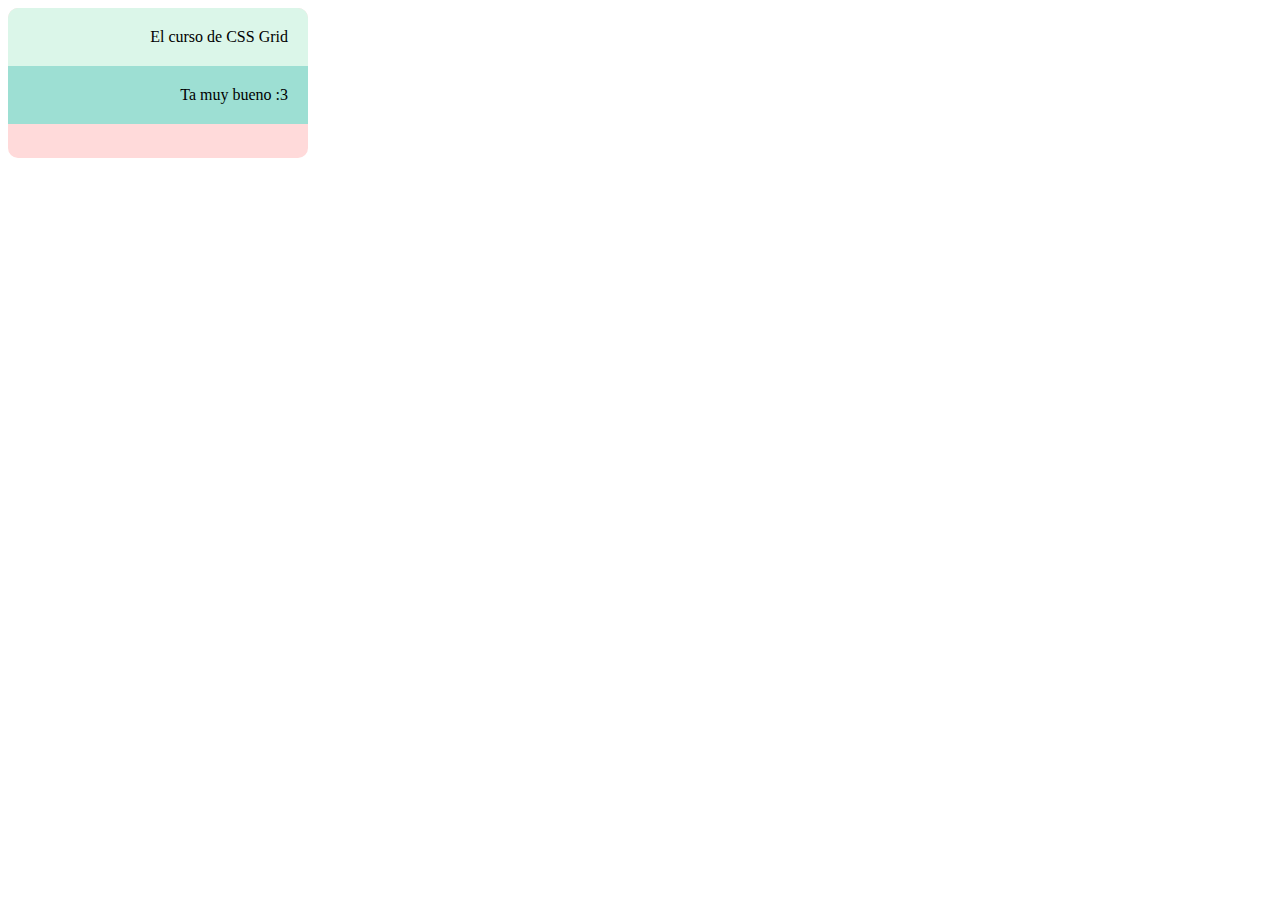
<file: 10 - Modos de escritura y ejes de alineamiento + Reto/index.html>
<!DOCTYPE html>
<html lang="en">
<head>
    <meta charset="UTF-8">
    <meta http-equiv="X-UA-Compatible" content="IE=edge">
    <meta name="viewport" content="width=device-width, initial-scale=1.0">
    <title>Document</title>
    <link rel="stylesheet" href="./style.css">
</head>
<body>
    
    <div class="card">
        <div class="card__header">El curso de CSS Grid</div>
        <div class="card__main">Ta muy bueno :3</div>
    </div>
    
</body>
</html>
</file>
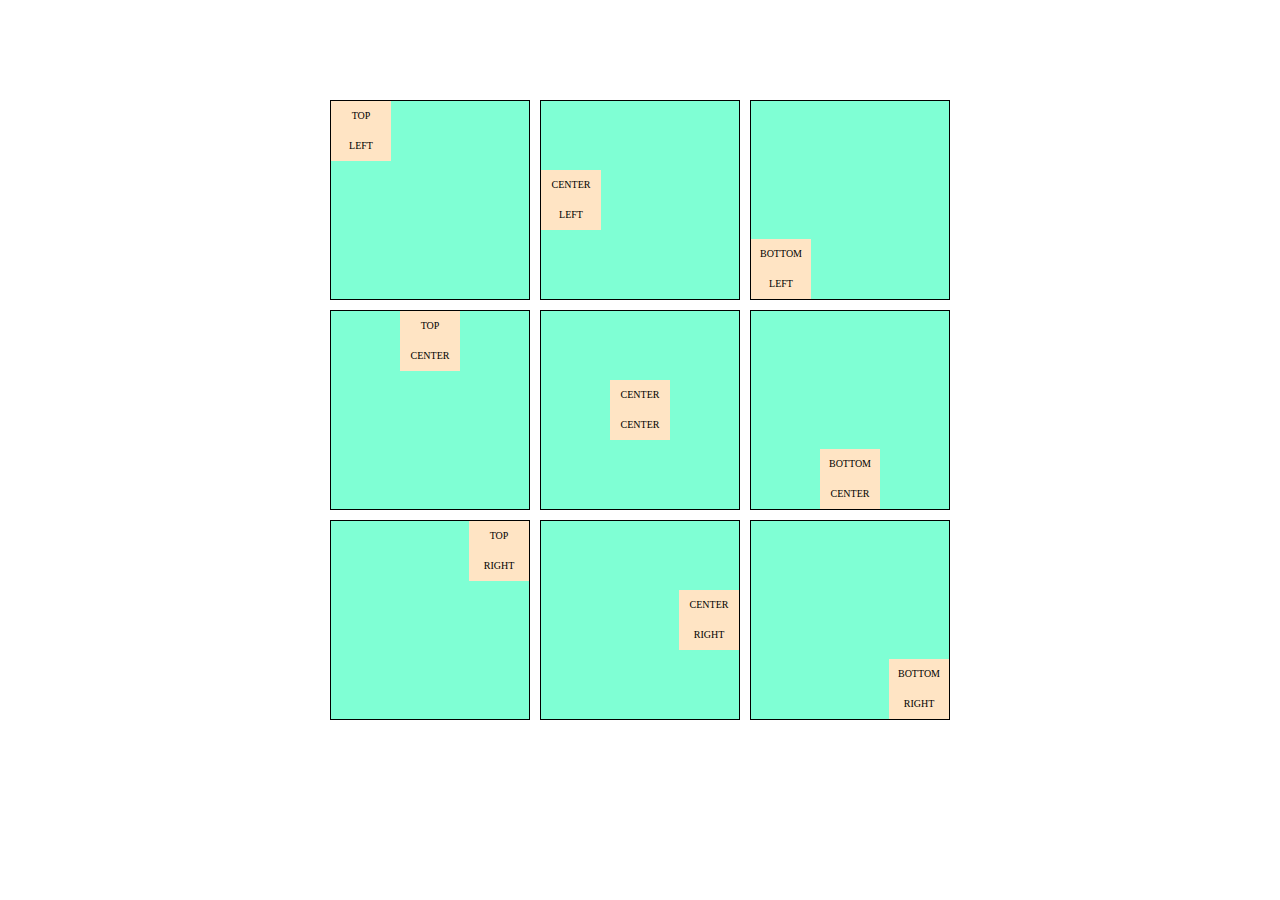
<file: 12 - Tecnicas de alineamiento con Flexbox/index.html>
<!DOCTYPE html>
<html lang="en">
<head>
    <meta charset="UTF-8">
    <meta http-equiv="X-UA-Compatible" content="IE=edge">
    <meta name="viewport" content="width=device-width, initial-scale=1.0">
    <title>Document</title>
    <link rel="stylesheet" href="./style.css">
</head>
<body>

    <header></header>
    <main>
        <div class="container">
            <div class="box-element box-element1">
                <div>
                    TOP<br>LEFT
                </div>
            </div>
            <div class="box-element box-element2">
                <div>
                    CENTER<br>LEFT
                </div>
            </div>
            <div class="box-element box-element3">
                <div>
                    BOTTOM<br>LEFT
                </div>
            </div>
            <div class="box-element box-element4">
                <div>
                    TOP<br>CENTER
                </div>
            </div>
            <div class="box-element box-element5">
                <div>
                    CENTER<br>CENTER
                </div>
            </div>
            <div class="box-element box-element6">
                <div>
                    BOTTOM<br>CENTER
                </div>
            </div>
            <div class="box-element box-element7">
                <div>
                    TOP<br>RIGHT
                </div>
            </div>
            <div class="box-element box-element8">
                <div>
                    CENTER<br>RIGHT
                </div>
            </div>
            <div class="box-element box-element9">
                <div>
                    BOTTOM<br>RIGHT
                </div>
            </div>
        </div>
    </main>
    <footer></footer>
</body>
</html>
</file>
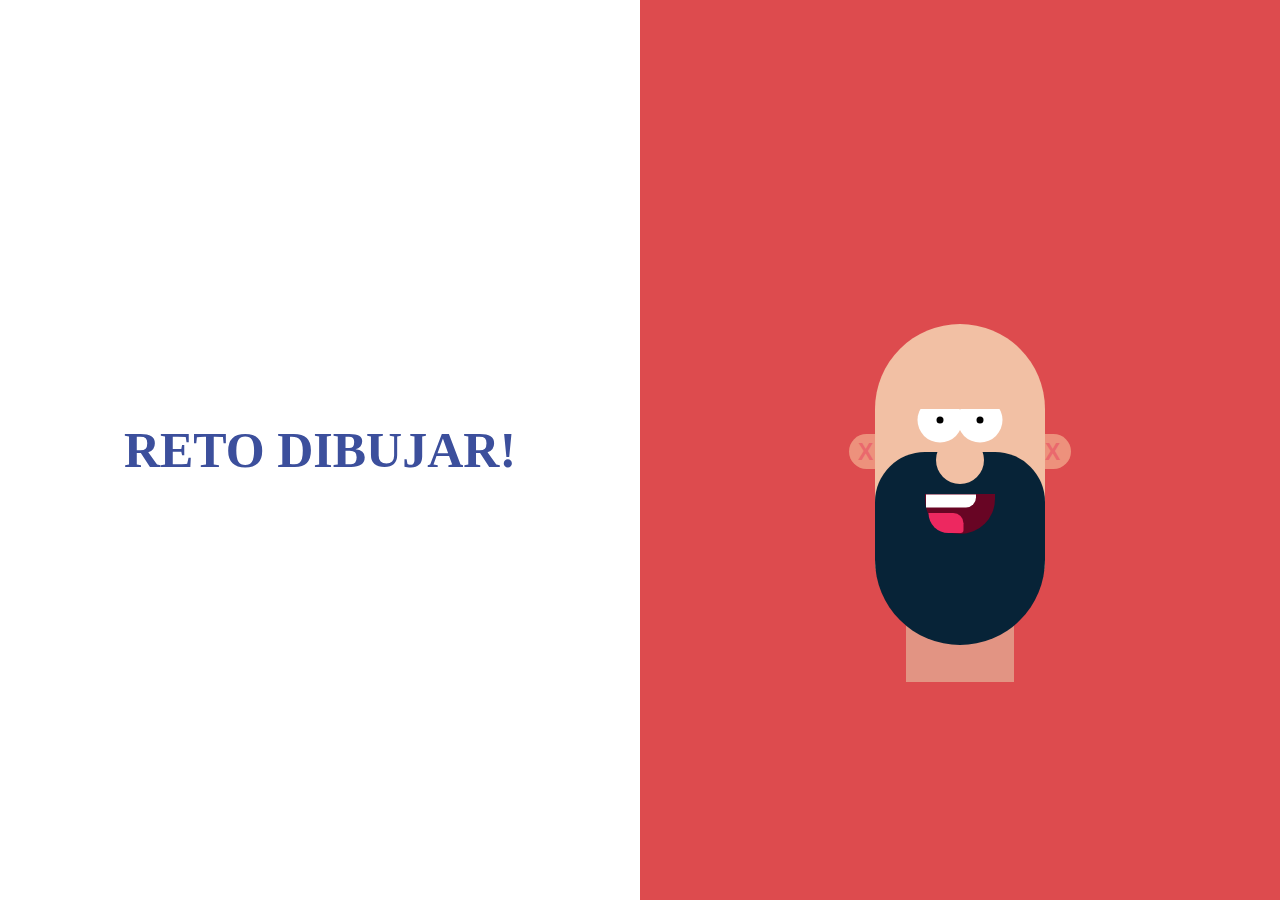
<file: 13 - Dibujemos con CSS + Reto/index.html>
<!DOCTYPE html>
<html lang="en">
<head>
    <meta charset="UTF-8">
    <meta http-equiv="X-UA-Compatible" content="IE=edge">
    <meta name="viewport" content="width=device-width, initial-scale=1.0">
    <title>Document</title>
    <link rel="stylesheet" href="./style.css">
</head>
<body>
    <header></header>
    <main class="main-dibujo">
        
        <section class="contenedor-texto">
            <h1>RETO DIBUJAR!</h1>
        </section> 
        <section class="contenedor-dibujo">
            <div class="dibujo">
                <div class="cabeza">
                    <div class="barba"></div>
                    <div class="nariz"></div>
                    <div class="ojo-izquierdo"></div>
                    <div class="ojo-derecho"></div>
                    <div class="pupila-izquierda"></div>
                    <div class="pupila-derecha"></div>
                    <div class="frente"></div>
                    <div class="boca"></div>
                    <div class="dientes"></div>
                    <div class="lengua"></div>
                    <div class="cuello"></div>
                </div>
                
                <div class="oreja-izquierda">
                    <span class="centro-oreja">
                        X
                    </span>
                </div>
                <div class="oreja oreja-derecha">
                    <span class="centro-oreja">
                        X
                    </span>
                </div>
            </div>
        </section>
    </main>
    <footer></footer>
</body>
</html>
</file>
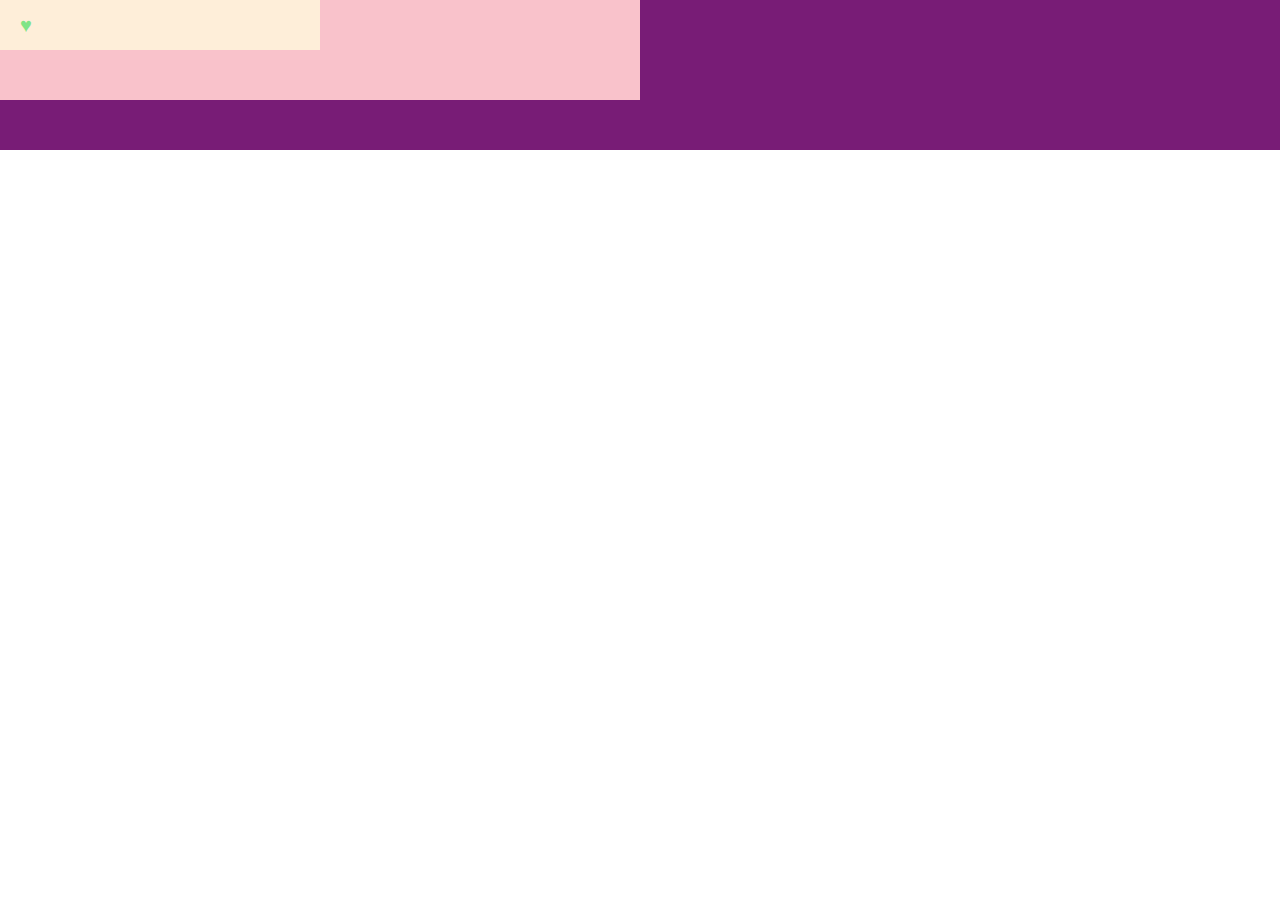
<file: 14 -Grid y las relaciones padre e hijos inmediatos/index.html>
<!DOCTYPE html>
<html lang="en">
<head>
    <meta charset="UTF-8">
    <meta http-equiv="X-UA-Compatible" content="IE=edge">
    <meta name="viewport" content="width=device-width, initial-scale=1.0">
    <title>Document</title>
    <link rel="stylesheet" href="./style.css">
</head>
<body>
    <div class="contenedor">
        <div class="contenedor-violeta">
            <div class="contenedor-rosa">
                <div class="contenedor-amarillo">
                    <span class="corazon-verde">♥</span>
                </div>
            </div>
        </div>
    </div>
</body>
</html>
</file>
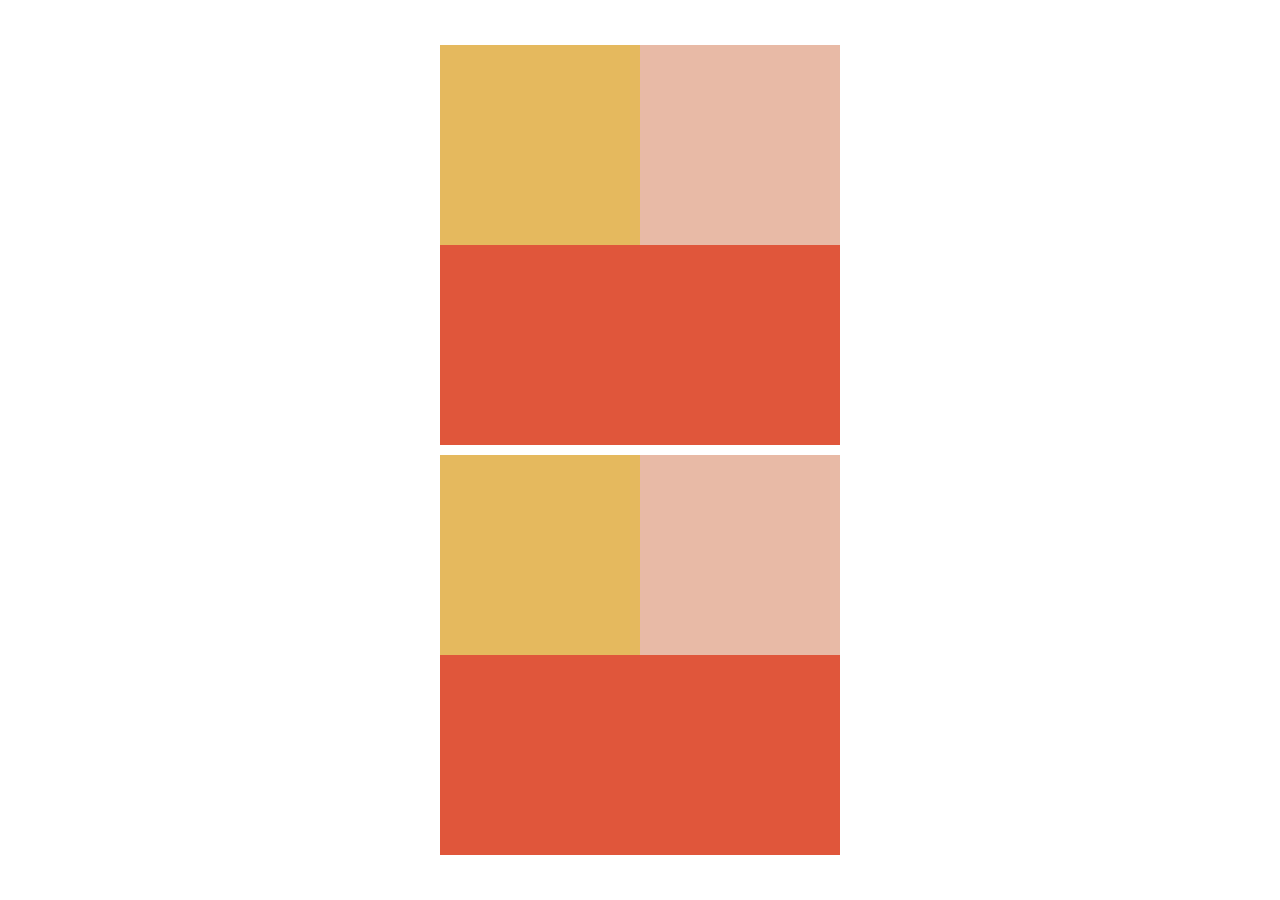
<file: 23 - Ubicación + Reto/index.html>
<!DOCTYPE html>
<html lang="en">
<head>
    <meta charset="UTF-8">
    <meta http-equiv="X-UA-Compatible" content="IE=edge">
    <meta name="viewport" content="width=device-width, initial-scale=1.0">
    <title>Document</title>
    <link rel="stylesheet" href="./style.css">
</head>
<body>
    <div class="wrapper">
        <div class="container1">
            <div class="item1">
                
            </div>
            <div class="item2">
    
            </div>
            <div class="item3">
    
            </div>
        </div>

        <div class="container2">
            <div class="item1">
                
            </div>
            <div class="item2">
    
            </div>
            <div class="item3">
    
            </div>
        </div>
    </div>
</body>
</html>
</file>
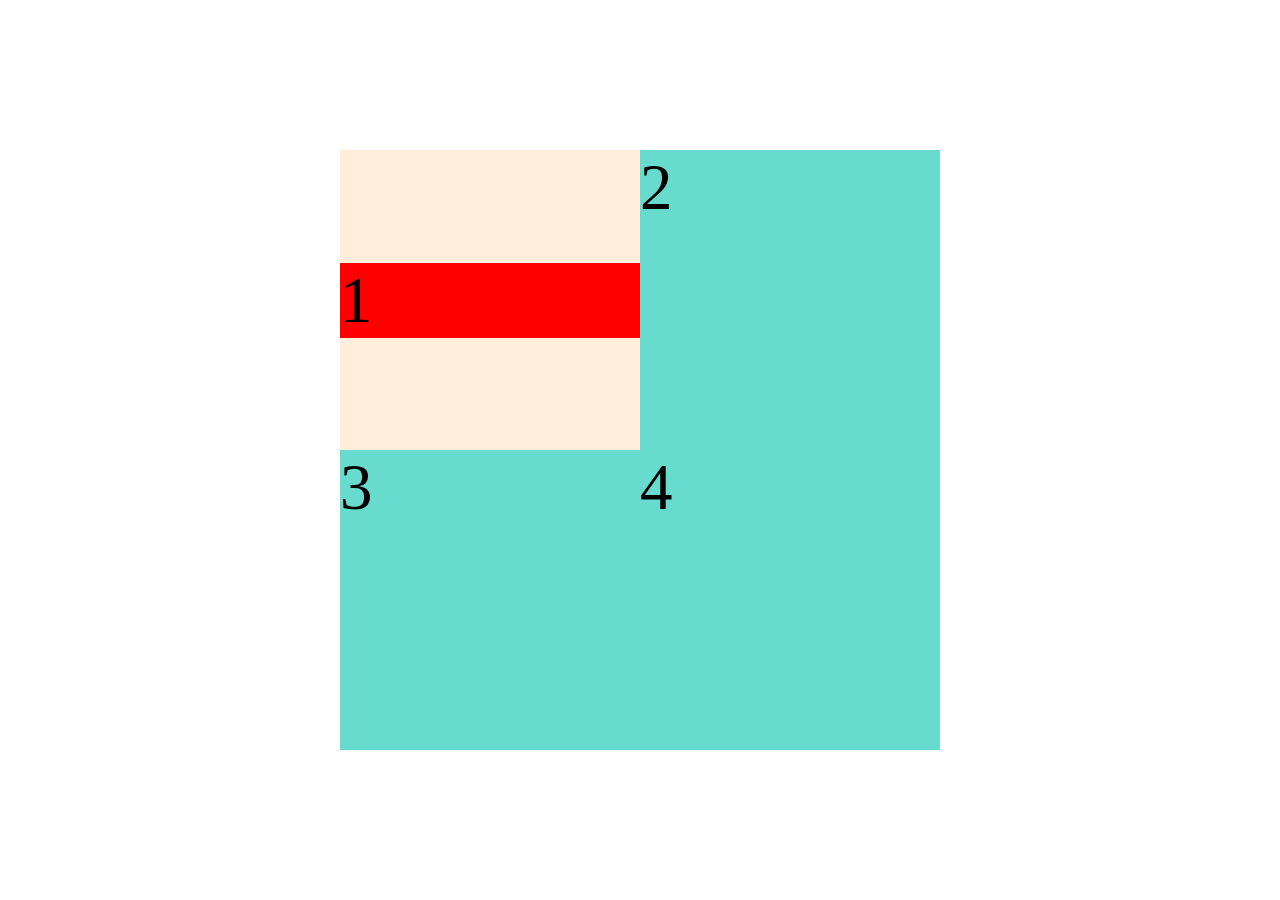
<file: 24 - Alineamiento en los elementos hijos + Quiz/index.html>
<!DOCTYPE html>
<html lang="en">
<head>
    <meta charset="UTF-8">
    <meta http-equiv="X-UA-Compatible" content="IE=edge">
    <meta name="viewport" content="width=device-width, initial-scale=1.0">
    <title>Document</title>
    <link rel="stylesheet" href="./style.css">
</head>
<body>
    <div class="wrapper">
        <div class="container">
            <div class="item item1">
                <div class="elemento1">1</div>
            </div>
            <div class="item item2">2</div>
            <div class="item item3">3</div>
            <div class="item item4">4</div>
        </div>
    </div>
</body>
</html>
</file>
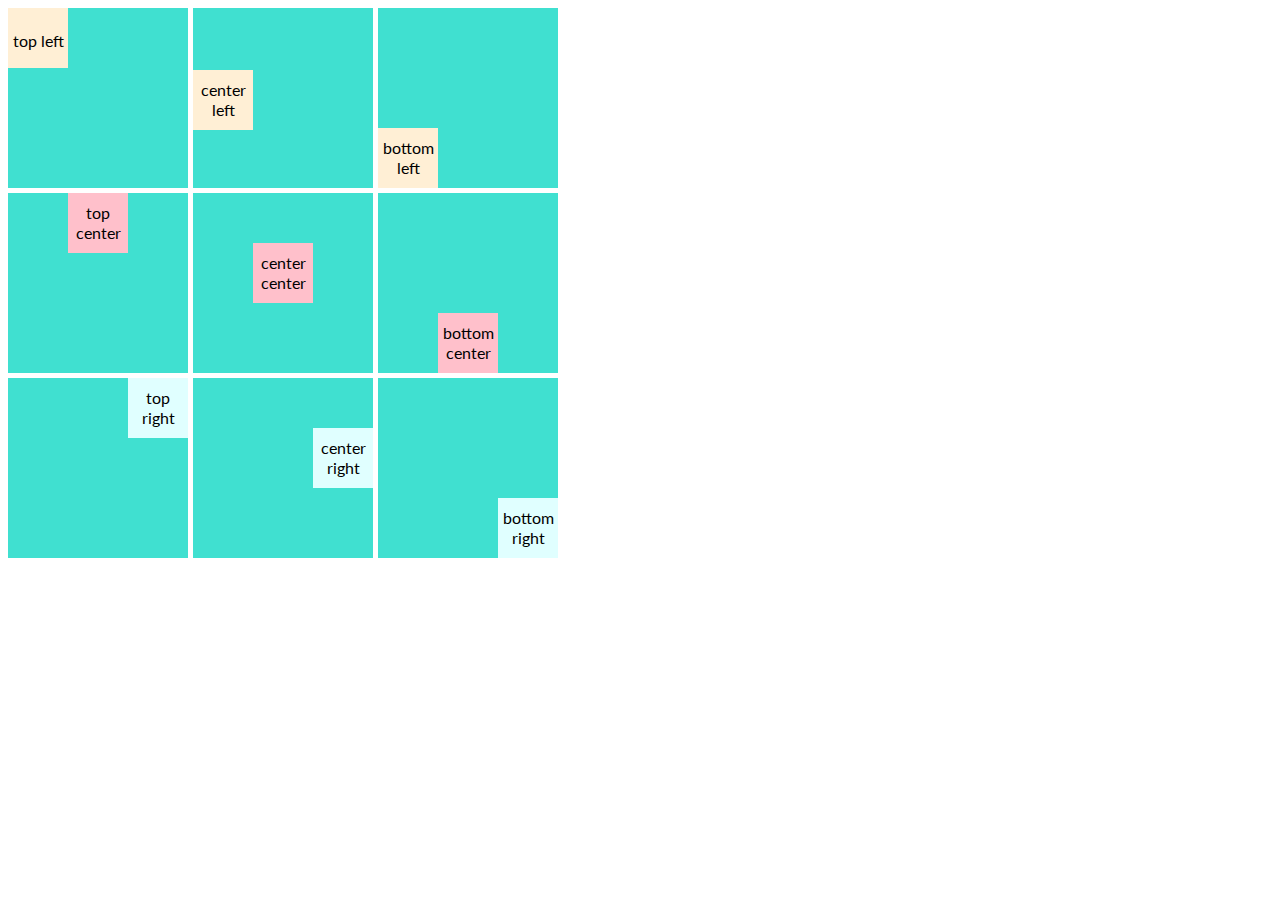
<file: 07 - Tecnicas de alineamiento antes de CSS Grid/line-height/index.html>
<!DOCTYPE html>
<html lang="en">
<head>
    <meta charset="UTF-8">
    <meta http-equiv="X-UA-Compatible" content="IE=edge">
    <meta name="viewport" content="width=device-width, initial-scale=1.0">
    <title>Document</title>
    <link rel="stylesheet" href="./style.css">
</head>
<body>
    <header></header>
    <main>
        <div class="wrapper">
            <div class="container1">
              <div class="element1">top left</div>
            </div>
          
            <div class="container1">
              <div class="element2">center left</div>
            </div>
          
            <div class="container1">
              <div class="element3">bottom left</div>
            </div>
          
            <div class="container2">
              <div class="element4">top center</div>
            </div>
          
            <div class="container2">
              <div class="element5">center center</div>
            </div>
          
            <div class="container2">
              <div class="element6">bottom center</div>
            </div>
            
            <div class="container3">
              <div class="element7">top right</div>
            </div>
            
            <div class="container3">
              <div class="element8">center right</div>
            </div>
          
            <div class="container3">
              <div class="element9">bottom right</div>
            </div>
        </div>
    </main>
    <footer></footer>
</body>
</html>
</file>
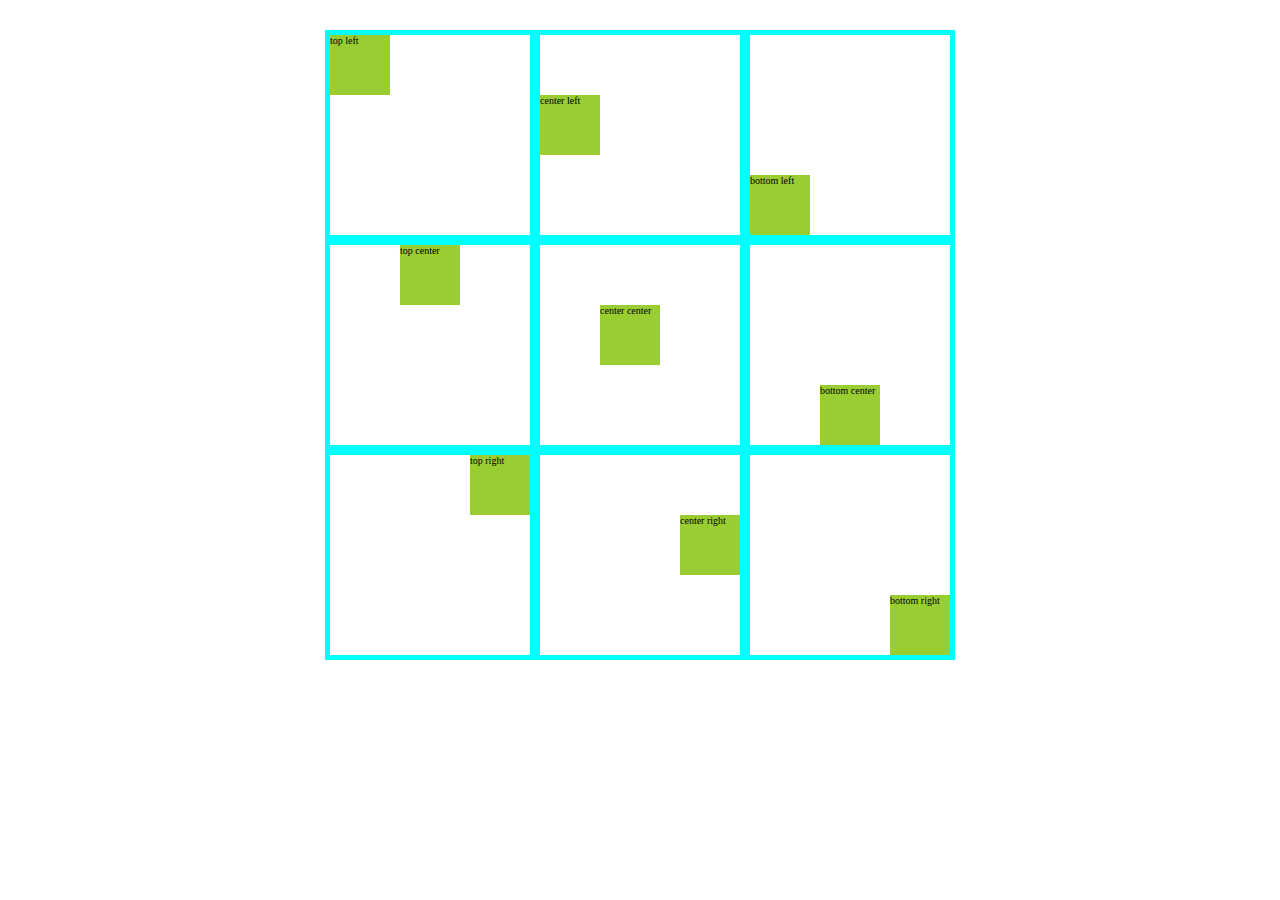
<file: 07 - Tecnicas de alineamiento antes de CSS Grid/margin/index.html>
<!DOCTYPE html>
<html lang="en">
<head>
    <meta charset="UTF-8">
    <meta http-equiv="X-UA-Compatible" content="IE=edge">
    <meta name="viewport" content="width=device-width, initial-scale=1.0">
    <title>Document</title>
    <link rel="stylesheet" href="./style.css">
</head>
<body>
    <header></header>
    <main>
        <div class="wrapper">
            <div class="container">
              <div class="element1">top left</div>
            </div>
          
            <div class="container">
              <div class="element2">center left</div>
            </div>
          
            <div class="container">
              <div class="element3">bottom left</div>
            </div>
          
            <div class="container">
              <div class="element4">top center</div>
            </div>
          
            <div class="container">
              <div class="element5">center center</div>
            </div>
          
            <div class="container">
              <div class="element6">bottom center</div>
            </div>
            
            <div class="container">
              <div class="element7">top right</div>
            </div>
            
            <div class="container">
              <div class="element8">center right</div>
            </div>
          
            <div class="container">
              <div class="element9">bottom right</div>
            </div>
          </div>
    </main>
    <footer></footer>
</body>
</html>
</file>
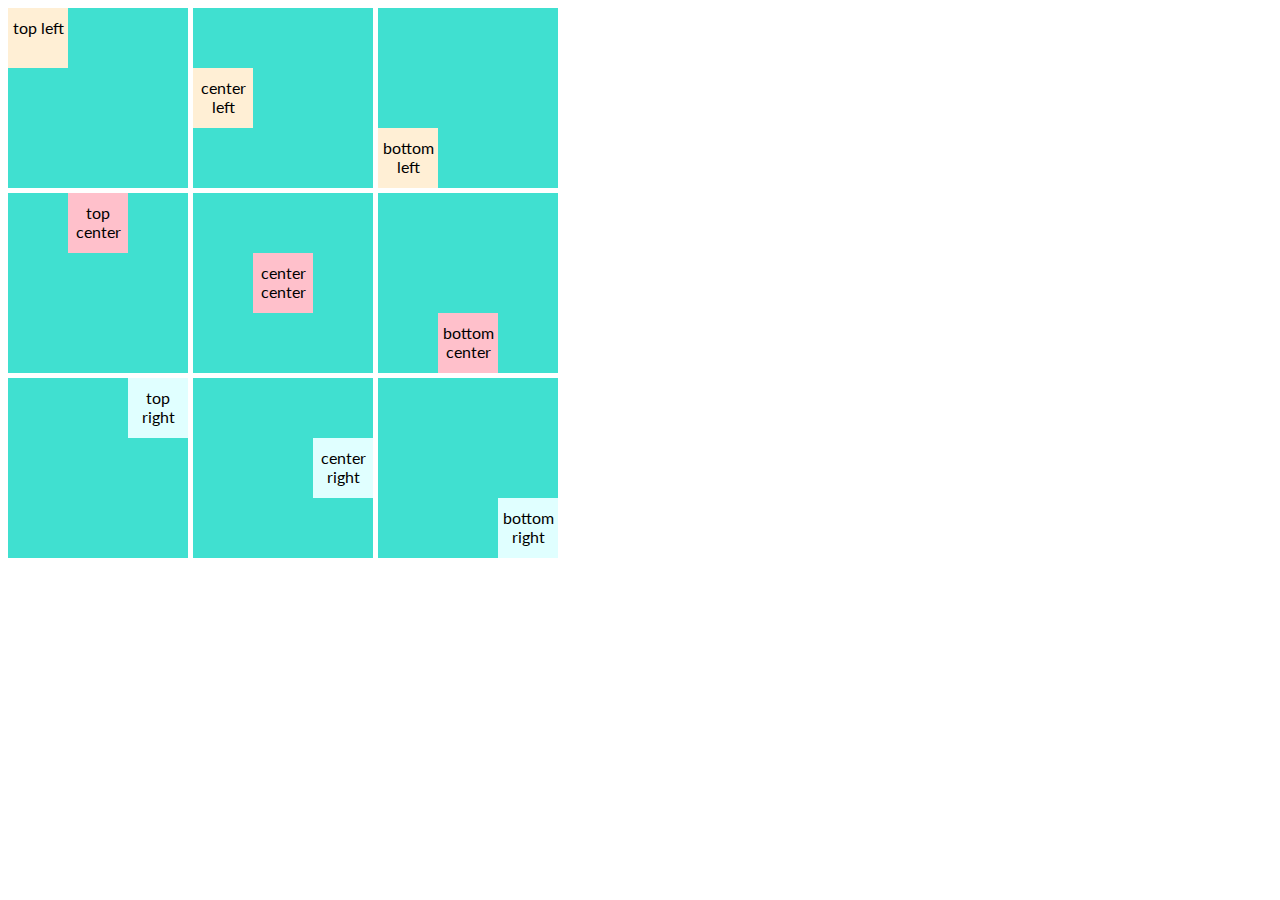
<file: 08 - Tecnicas de alineamiento antes de CSS Grid/positions/index.html>
<!DOCTYPE html>
<html lang="en">
<head>
    <meta charset="UTF-8">
    <meta http-equiv="X-UA-Compatible" content="IE=edge">
    <meta name="viewport" content="width=device-width, initial-scale=1.0">
    <title>Document</title>
    <link rel="stylesheet" href="./style.css">
</head>
<body>
    <div class="wrapper">
        <div class="container">
          <div class="element1">top left</div>
        </div>
      
        <div class="container">
          <div class="element2">center left</div>
        </div>
      
        <div class="container">
          <div class="element3">bottom left</div>
        </div>
      
        <div class="container">
          <div class="element4">top center</div>
        </div>
      
        <div class="container">
          <div class="element5">center center</div>
        </div>
      
        <div class="container">
          <div class="element6">bottom center</div>
        </div>
        
        <div class="container">
          <div class="element7">top right</div>
        </div>
        
        <div class="container">
          <div class="element8">center right</div>
        </div>
      
        <div class="container">
          <div class="element9">bottom right</div>
        </div>
    </div>
    
</body>
</html>
</file>
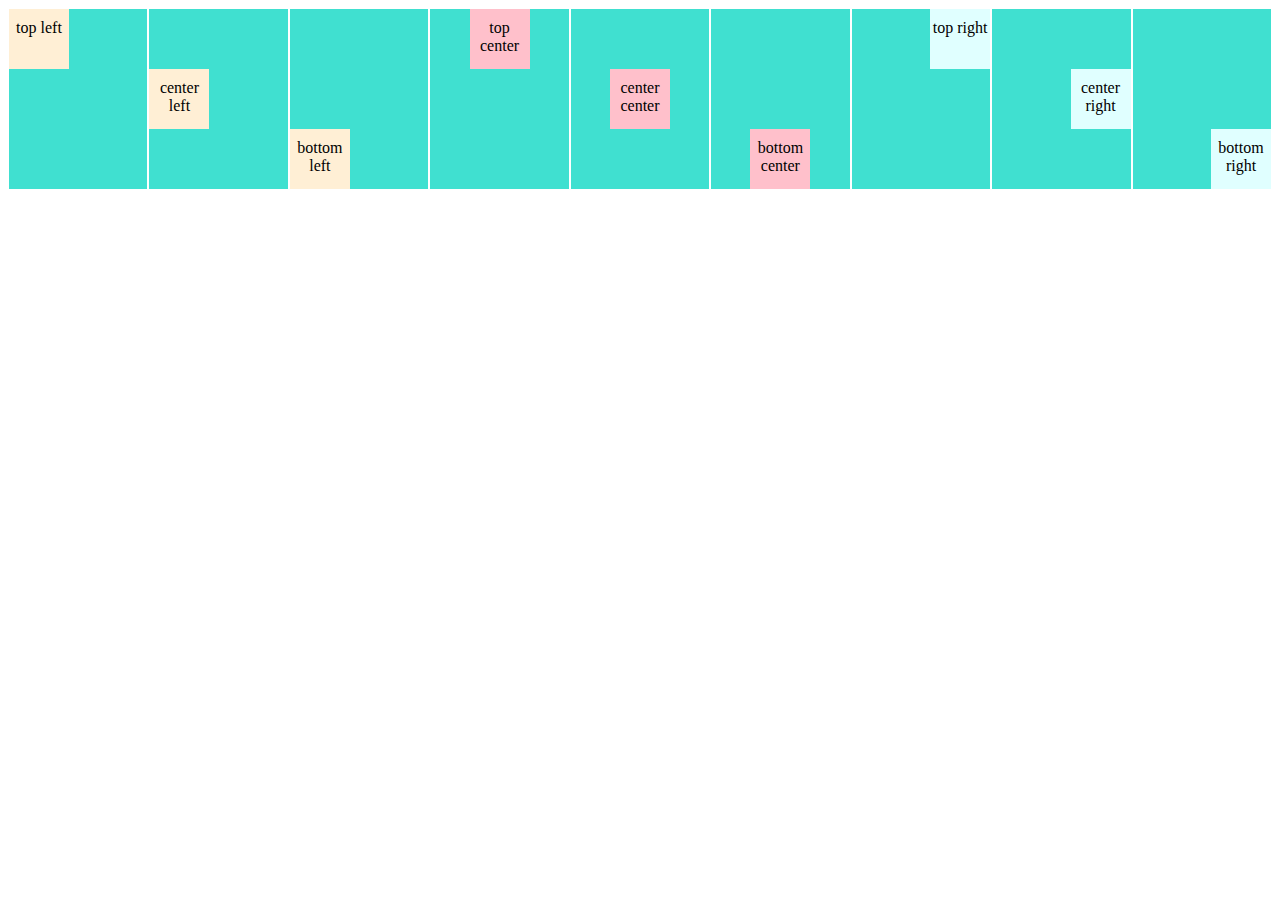
<file: 08 - Tecnicas de alineamiento antes de CSS Grid/table-cell/index.html>
<!DOCTYPE html>
<html lang="en">
<head>
    <meta charset="UTF-8">
    <meta http-equiv="X-UA-Compatible" content="IE=edge">
    <meta name="viewport" content="width=device-width, initial-scale=1.0">
    <title>Document</title>
    <link rel="stylesheet" href="./style.css">
</head>
<body>
    <div class="container1">
    <div class="element1">top left</div>
    </div>
    
    <div class="container2">
    <div class="element1">center left</div>
    </div>
    
    <div class="container3">
    <div class="element1">bottom left</div>
    </div>
    
    <div class="container4">
    <div class="element2">top center</div>
    </div>
    
    <div class="container5">
    <div class="element2">center center</div>
    </div>
    
    <div class="container6">
    <div class="element2">bottom center</div>
    </div>
    
    <div class="container7">
    <div class="element3">top right</div>
    </div>
    
    <div class="container8">
    <div class="element3">center right</div>
    </div>
    
    <div class="container9">
    <div class="element3">bottom right</div>
    </div>
</body>
</html>
</file>
<file: 10 - Modos de escritura y ejes de alineamiento + Reto/style.css>
.card {
    background: #ffdada;
    width: 300px;
    height: 150px;
    border-radius: 10px;
    overflow: hidden;
    direction: rtl;
    writing-mode: horizontal-tb;
  }
  
  .card__header {
    background: #dbf6e9;
    padding: 20px;
  }
  
  .card__main {
    background: #9ddfd3;
    padding: 20px;
  }
</file>
<file: 12 - Tecnicas de alineamiento con Flexbox/style.css>
*{
    box-sizing: border-box;
    margin: 0px;
    padding: 0px;
}

html{
    font-size: 62.5%;
}

.container{
    margin: 100px auto;
    width: 630px;
    height: 630px;
    display: flex;
    flex-direction: row;
    flex-wrap: wrap;
    justify-content: space-around;
}

.box-element{
    width: 200px;
    height: 200px;
    background-color: aquamarine;
    border: 1px solid black;
}

.box-element div
{
    width: 60px;
    height: 60px;
    background-color: bisque;
    text-align: center;
    line-height: 30px;
}

.box-element2{
    display: flex;
    justify-content: flex-start;
    align-items: top;
}

.box-element2{
    display: flex;
    justify-content: flex-start;
    align-items: center;
}

.box-element3{
    display: flex;
    justify-content: flex-start;
    align-items: flex-end;
}

.box-element4{
    display: flex;
    justify-content: center;
    align-items: flex-start;
}

.box-element5{
    display: flex;
    justify-content: center;
    align-items: center;
}

.box-element6{
    display: flex;
    justify-content: center;
    align-items: flex-end;
}

.box-element7{
    display: flex;
    justify-content: flex-end;
    align-items: flex-start;
}

.box-element8{
    display: flex;
    justify-content: flex-end;
    align-items: center;
}

.box-element9{
    display: flex;
    justify-content: flex-end;
    align-items: flex-end;
}
</file>
<file: 13 - Dibujemos con CSS + Reto/style.css>
:root{
    --background-red: #dd4b4e;
    --color-text: #3c4f9c;
    --color-piel: #f2c0a4;
    --color-barba: #072337;
    --color-cuello: #e29483;
    --color-boca: #680524;
    --color-lengua: #ed2860;
    --color-oreja: #ed917c;
}

*{
    box-sizing: border-box;
    margin: 0px;
    padding: 0px;
}

html{
    font-size: 62.5%;
}

.main-dibujo
{
    height: 100vh;
    width: 100%;
    display: flex;
}

.main-dibujo .contenedor-texto{
    width: 50%;
    display: flex;
    align-items: center;
    justify-content: center;
}

.main-dibujo .contenedor-texto h1{
    color: var(--color-text);
    font-size: 5em;
}

.contenedor-dibujo{
    width: 50%;
    background-color: var(--background-red);
    display: flex;
    justify-content: center;
    align-items: center;
}

.dibujo{
    position: relative;
}

.cabeza{
    height: 252px;
    width: 170px;
    background-color: var(--color-piel);
    position: relative;
    border-radius: 85px 85px 10px 10px;
    z-index: 2;
}

.barba{
    position: absolute;
    height: 193px;
    width: 170px;
    top: 128px;
    border-radius: 50px 50px 85px 85px;
    background-color: var(--color-barba);
    z-index: 2;
}

.nariz{
    position: absolute;
    width: 48px;
    height: 48px;
    top: 112px;
    left: 50%;
    transform: translate(-50%,0);
    z-index: 3;
    background-color: var(--color-piel);
    border-radius: 100%;
}

.ojo-izquierdo{
    position: absolute;
    width: 45px;
    height: 45px;
    top: 96px;
    left: 65px;
    transform: translate(-22.5px,-22.5px);
    background-color: white;
    border-radius: 100%;
    z-index: 4;
}

.ojo-derecho{
    position: absolute;
    width: 45px;
    height: 45px;
    top: 96px;
    left: 105px;
    transform: translate(-22.5px,-22.5px);
    background-color: white;
    border-radius: 100%;
    z-index: 4;
}

.pupila-izquierda{
    position: absolute;
    width: 7px;
    height: 7px;
    top: 96px;
    left: 65px;
    transform: translate(-50%,-50%);
    background-color: black;
    border-radius: 100%;
    z-index: 5;
}

.pupila-derecha{
    position: absolute;
    width: 7px;
    height: 7px;
    top: 96px;
    left: 105px;
    transform: translate(-50%,-50%);
    background-color: black;
    border-radius: 100%;
    z-index: 5;
}

.frente{
    position: absolute;
    height: 20px;
    width: 100px;
    background-color: var(--color-piel);
    top: 65px;
    left: 35px;
    z-index: 6;
}

.boca{
    position: absolute;
    width: 70px;
    height: 40px;
    top: 190px;
    left: 50%;
    border-radius: 0px 0px 70px 70px;
    transform: translate(-50%,-50%);
    background-color: var(--color-boca);
    z-index: 4;
}

.dientes{
    position: absolute;
    width: 50px;
    height: 13px;    
    top: 177px;
    left: 76px;
    transform: translate(-50%,-50%);
    background-color: white;
    border-radius: 0px 0px 10px 0px;
    z-index: 5;
}

.lengua{
    position: absolute;
    width: 35px;
    height: 20px;
    top: 199px;
    left: 71px;
    transform: translate(-50%,-50%);
    background-color: var(--color-lengua);
    border-radius: 0px 28px 8px 55px;
    z-index: 4;
}

.oreja-izquierda{
    position: absolute;
    width: 35px;
    height: 35px;
    background-color: var(--color-oreja);
    top: 110px;
    left: -26px;
    border-radius: 100% 0px 0px 100%;
    z-index: 0;
}

.oreja-derecha{
    position: absolute;
    width: 35px;
    height: 35px;
    background-color: var(--color-oreja);
    top: 110px;
    right: -26px;
    border-radius: 0px 100% 100% 0px ;
    z-index: 0;
}

.cuello{
    position: absolute;
    width: 108px;
    height: 90px;
    top: 313px;
    left: 50%;
    transform: translate(-50%,-50%);
    background-color: var(--color-cuello);
    z-index: 1;
}

.centro-oreja{
    position: relative;
    top: 5px;
    left: 9px;
    color: #ea696d;
    font-weight: bold;
    font-size: 23px;
    font-family: sans-serif;
}
</file>
<file: 14 -Grid y las relaciones padre e hijos inmediatos/style.css>
:root{
    --color-violeta: #781c76;
    --color-rosa: #f9c2cb;
    --color-amarillo: #feeed9;
}

*{
    box-sizing: border-box;
    margin: 0;
    padding: 0;
}

html{
    font-size: 62.5%;
}

.contenedor{
    width: 100%;
    height: 400px;
}

.contenedor-violeta{
    display: grid;
    grid-template-columns: 1fr 1fr;
    height: 150px;
    background-color: var(--color-violeta);
}

.contenedor-rosa{
    display: grid;
    grid-template-columns: 1fr 1fr;
    background-color: var(--color-rosa);
    height: 100px;
}
.contenedor-amarillo{
    display: grid;
    grid-template-columns: 1fr 1fr;
    background-color: var(--color-amarillo);
    height: 50px;
}

.corazon-verde{
    color: #81e486;
    font-size: 20px;
    font-weight: bold;
    line-height: 50px;
    margin-left: 20px;
}
</file>
<file: 23 - Ubicación + Reto/style.css>
*{
    box-sizing: border-box;
    padding: 0;
    margin: 0;
}

html{
    font-size: 62.5%;
}

.wrapper{
    display: flex;
    align-items: center;
    justify-content: center;
    flex-direction: column;
    height: 100vh;
}

.container1{
    display: grid;
    width: 400px;
    height: 400px;
    grid-template-columns: repeat(2,1fr);
}

.container1 .item1{
    background-color: #e5b95e;
    height: 100%;
    width: 100%;
}

.container1 .item2{
    background-color: #e8baa6;
    height: 100%;
    width: 100%;
}

.container1 .item3{
    background-color: #e0563b;
    height: 100%;
    width: 100%;
    grid-column: 1 / 3;
}

.container2{
    margin-top: 10px;
    display: grid;
    width: 400px;
    height: 400px;
    grid-template-areas: 
        "item1 item2"
        "item3 item3";

}

.container2 .item1{
    background-color: #e5b95e;
    height: 100%;
    width: 100%;
}

.container2 .item2{
    background-color: #e8baa6;
    height: 100%;
    width: 100%;
}

.container2 .item3{
    background-color: #e0563b;
    height: 100%;
    width: 100%;
    grid-area: item3;
}
</file>
<file: 24 - Alineamiento en los elementos hijos + Quiz/style.css>
*{
    box-sizing: border-box;
    padding: 0;
    margin: 0;
}

.wrapper{
    display: flex;
    justify-content: center;
    align-items: center;
    height: 100vh;
}

.container{
    display: grid;
    grid-template-columns: repeat(2,1fr);
    width: 600px;
    height: 600px;
    font-size: 65px;
}

.container .item{
    background-color: #68dbcf;
    height: 100%;
    width: 100%;
}

.container .item1{
    background-color: #feeeda;
    display: flex;
    flex-direction: row;
}

.container .item1 .elemento1{
    background-color: #f00;
    width: 100%;
    place-self: center stretch;
}
</file>
<file: 07 - Tecnicas de alineamiento antes de CSS Grid/line-height/style.css>
@import url('https://fonts.googleapis.com/css2?family=Lato&display=swap');

.wrapper {
  display: grid;
  grid-template-columns: repeat(3, 1fr);
  grid-gap: 5px;
  font-family: 'Lato', sans-serif;
  width: 550px;
}

.container1 {
  
  background: turquoise;
  width: 180px;
  height: 180px;
  text-align: left;
  line-height: 180px;
}

.element1 {
  
  width: 60px;
  height: 60px;
  text-align: center;
  padding-top: 10px;
  box-sizing: border-box;
  background: papayawhip;
  display: inline-block;
  line-height: 45px;
  vertical-align: top;
}

.element2 {
  
  width: 60px;
  height: 60px;
  text-align: center;
  padding-top: 10px;
  box-sizing: border-box;
  background: papayawhip;
  display: inline-block;
  line-height: 20px;
  vertical-align: middle;
}

.element3 {
  
  width: 60px;
  height: 60px;
  text-align: center;
  padding-top: 10px;
  box-sizing: border-box;
  background: papayawhip;
  display: inline-block;
  line-height: 20px;
  vertical-align: bottom;
}

.container2 {
  
  background: turquoise;
  width: 180px;
  height: 180px;
  text-align: center;
  line-height: 180px;
}

.element4 {
  
  width: 60px;
  height: 60px;
  text-align: center;
  padding-top: 10px;
  box-sizing: border-box;
  background: pink;
  display: inline-block;
  line-height: 20px;
  vertical-align: top;
}

.element5 {
  
  width: 60px;
  height: 60px;
  text-align: center;
  padding-top: 10px;
  box-sizing: border-box;
  background: pink;
  display: inline-block;
  line-height: 20px;
  vertical-align: baseline;
}

.element6 {
  
  width: 60px;
  height: 60px;
  text-align: center;
  padding-top: 10px;
  box-sizing: border-box;
  background: pink;
  display: inline-block;
  line-height: 20px;
  vertical-align: bottom;
}

.container3 {
  
  background: turquoise;
  width: 180px;
  height: 180px;
  text-align: right;
  line-height: 180px;
}

.element7 {
  
  width: 60px;
  height: 60px;
  text-align: center;
  padding-top: 10px;
  box-sizing: border-box;
  background: lightcyan;
  display: inline-block;
  line-height: 20px;
  vertical-align: top;
}

.element8 {
  
  width: 60px;
  height: 60px;
  text-align: center;
  padding-top: 10px;
  box-sizing: border-box;
  background: lightcyan;
  display: inline-block;
  line-height: 20px;
  vertical-align: baseline;
}

.element9 {
  
  width: 60px;
  height: 60px;
  text-align: center;
  padding-top: 10px;
  box-sizing: border-box;
  background: lightcyan;
  display: inline-block;
  line-height: 20px;
  vertical-align: bottom;
}
</file>
<file: 07 - Tecnicas de alineamiento antes de CSS Grid/margin/style.css>
*{
    box-sizing: border-box;
    margin: 0;
    padding: 0;
}

html{
    font-size: 62.5%;
}

.wrapper{
    display: grid;
    width: 630px;
    height: 630px;
    margin: 30px auto;
    grid-template-columns: 1fr 1fr 1fr;
    grid-template-rows: 1fr 1fr 1fr;
    background-color: aqua;
}

.container{
    width: 200px;
    height: 200px;
    background-color: white;
    margin: 5px 5px 5px 5px;
}

.container div{
    background-color: yellowgreen;
    width: 60px;
    height: 60px;
}

.element2{
    margin: 60px 0;
}

.element3{
    margin: 140px 0px 0px 0px;
}

.element4{
    margin: 0px auto;
}

.element5{
    margin: 60px 60px;
}

.element6{
    margin: 140px auto;
}

.element7{
    margin: 0px 140px;
}

.element8{
    margin: 60px 140px; 
}

.element9{
    margin: 140px 140px;
}
</file>
<file: 08 - Tecnicas de alineamiento antes de CSS Grid/positions/style.css>
@import url('https://fonts.googleapis.com/css2?family=Lato&display=swap');

.wrapper {
  display: grid;
  grid-template-columns: repeat(3, 1fr);
  grid-gap: 5px;
  font-family: 'Lato', sans-serif;
  width: 550px;
}

.container {
  background: turquoise;
  width: 180px;
  height: 180px;
  position: relative;
}

.element {
  width: 60px;
  height: 60px;
  text-align: center;
  padding-top: 10px;
  box-sizing: border-box;
}

.element1 {
  width: 60px;
  height: 60px;
  text-align: center;
  padding-top: 10px;
  box-sizing: border-box;
  background: papayawhip;
  position: absolute;
  left: 0;
  top: 0;
}

.element2 {
  width: 60px;
  height: 60px;
  text-align: center;
  padding-top: 10px;
  box-sizing: border-box;
  background: papayawhip;
  position: absolute;
  left: 0%;
  top: 50%;
  z-index: 9999999;
  transform: translate(0, -50%);
  
  
}

.element3 {
  width: 60px;
  height: 60px;
  text-align: center;
  padding-top: 10px;
  box-sizing: border-box;
  background: papayawhip;
  position: absolute;
  left: 0;
  top: 100%;
  transform: translate(0, -100%);
}

.element4 {
  width: 60px;
  height: 60px;
  text-align: center;
  padding-top: 10px;
  box-sizing: border-box;
  background: pink;
  position: absolute;
  left: 50%;
  transform: translate(-50%,0);
}

.element5 {
  width: 60px;
  height: 60px;
  text-align: center;
  padding-top: 10px;
  box-sizing: border-box;
  background: pink;
  position: absolute;
  left: 50%;
  top: 50%;
  transform: translate(-50%, -50%);
}

.element6 {
  width: 60px;
  height: 60px;
  text-align: center;
  padding-top: 10px;
  box-sizing: border-box;
  background: pink;
  position: absolute;
  left: 50%;
  top: 100%; 
  transform: translate(-50%, -100%);
}

.element7 {
  width: 60px;
  height: 60px;
  text-align: center;
  padding-top: 10px;
  box-sizing: border-box;
  background: lightcyan;
  position: absolute;
  left: 100%;
  transform: translate(-100%,0);
}

.element8 {
  width: 60px;
  height: 60px;
  text-align: center;
  padding-top: 10px;
  box-sizing: border-box;
  background: lightcyan;
  position: absolute;
  left: 100%;
  top: 50%;
  transform: translate(-100%, -50%);
}

.element9 {
  width: 60px;
  height: 60px;
  text-align: center;
  padding-top: 10px;
  box-sizing: border-box;
  background: lightcyan;
  position: absolute;
  left: 100%;
  top: 100%;
  transform: translate(-100%, -100%);
}
</file>
<file: 08 - Tecnicas de alineamiento antes de CSS Grid/table-cell/style.css>
@import url('https://fonts.googleapis.com/css2?family=Lato&display=swap');

.element {
  width: 60px;
  height: 60px;
  text-align: center;
  padding-top: 10px;
  box-sizing: border-box;
}

.element1 {
  width: 60px;
  height: 60px;
  text-align: center;
  padding-top: 10px;
  box-sizing: border-box;
  background: papayawhip;
  display: inline-block;
}

.element2 {
  width: 60px;
  height: 60px;
  text-align: center;
  padding-top: 10px;
  box-sizing: border-box;
  background: pink;
  display: inline-block;
}

.element3 {
  width: 60px;
  height: 60px;
  text-align: center;
  padding-top: 10px;
  box-sizing: border-box;
  background: lightcyan;
  display: inline-block;
}

.container1 {
  background: turquoise;
  border: 1px solid white;
  width: 180px;
  height: 180px;
  display: table-cell;
  text-align: left; 
  vertical-align: top;
}

.container2 {
  background: turquoise;
  border: 1px solid white;
  width: 180px;
  height: 180px;
  display: table-cell;
  text-align: left;
  vertical-align: middle;
}

.container3 {
  background: turquoise;
  border: 1px solid white;
  width: 180px;
  height: 180px;
  display: table-cell;
  text-align: left; 
  vertical-align: bottom;
}

.container4 {
  background: turquoise;
  border: 1px solid white;
  width: 180px;
  height: 180px;
  display: table-cell;
  text-align: center;
  vertical-align: top; 
}

.container5 {
  background: turquoise;
  border: 1px solid white;
  width: 180px;
  height: 180px;
  display: table-cell;
  text-align: center;
  vertical-align: middle;
}

.container6 {
  background: turquoise;
  border: 1px solid white;
  width: 180px;
  height: 180px;
  display: table-cell;
  text-align: center;
  vertical-align: bottom;
}

.container7 {
  background: turquoise;
  border: 1px solid white;
  width: 180px;
  height: 180px;
  display: table-cell;
  text-align: right; 
  vertical-align: top;
}

.container8 {
  background: turquoise;
  border: 1px solid white;
  width: 180px;
  height: 180px;
  display: table-cell;
  text-align: right;
  vertical-align: middle;
}

.container9 {
  background: turquoise;
  border: 1px solid white;
  width: 180px;
  height: 180px;
  display: table-cell;
  text-align: right;
  vertical-align: bottom;
}
</file>
